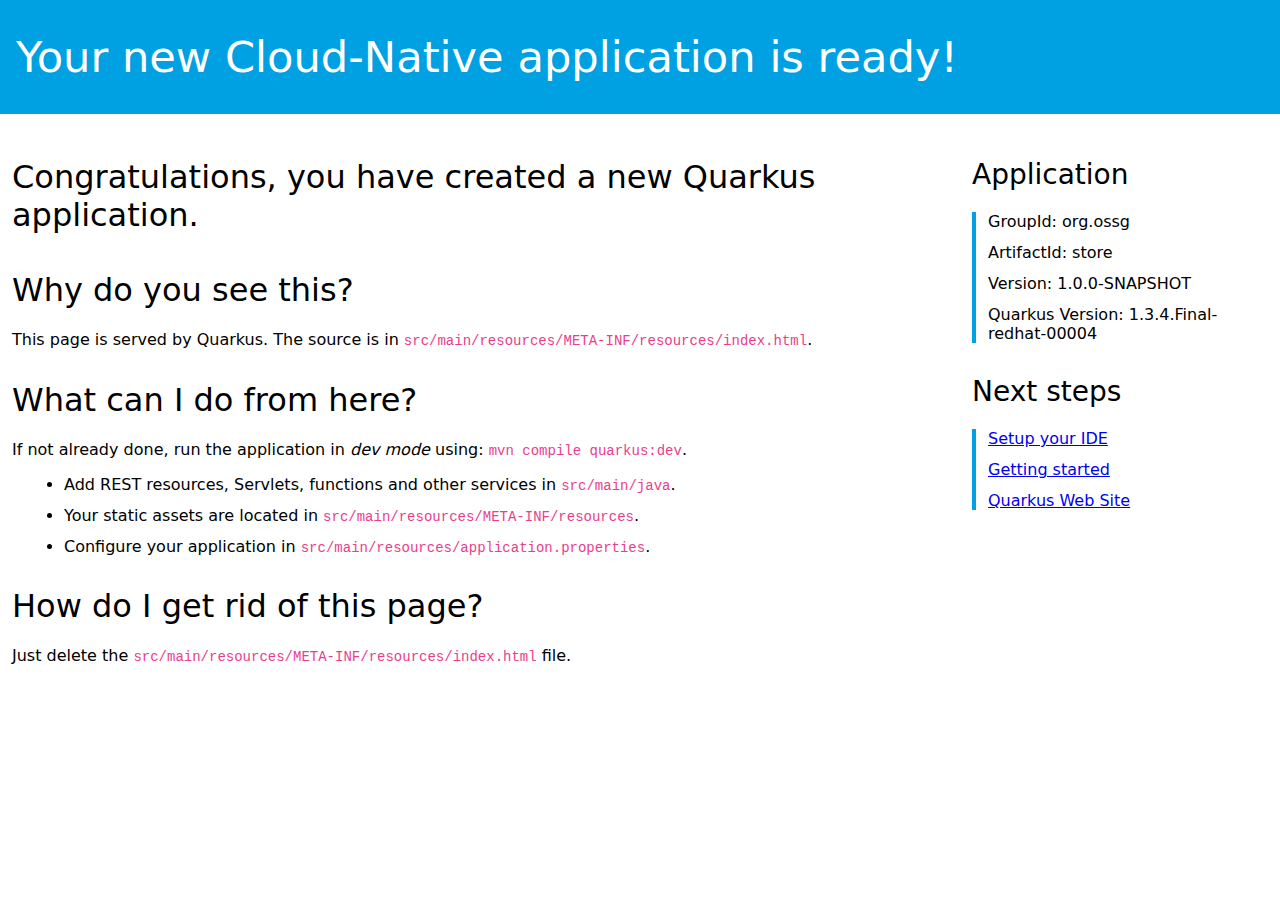
<file: store/src/main/resources/META-INF/resources/index.html>
<!DOCTYPE html>
<html lang="en">
<head>
    <meta charset="UTF-8">
    <title>store - 1.0.0-SNAPSHOT</title>
    <style>
        h1, h2, h3, h4, h5, h6 {
            margin-bottom: 0.5rem;
            font-weight: 400;
            line-height: 1.5;
        }

        h1 {
            font-size: 2.5rem;
        }

        h2 {
            font-size: 2rem
        }

        h3 {
            font-size: 1.75rem
        }

        h4 {
            font-size: 1.5rem
        }

        h5 {
            font-size: 1.25rem
        }

        h6 {
            font-size: 1rem
        }

        .lead {
            font-weight: 300;
            font-size: 2rem;
        }

        .banner {
            font-size: 2.7rem;
            margin: 0;
            padding: 2rem 1rem;
            background-color: #00A1E2;
            color: white;
        }

        body {
            margin: 0;
            font-family: -apple-system, system-ui, "Segoe UI", Roboto, "Helvetica Neue", Arial, sans-serif, "Apple Color Emoji", "Segoe UI Emoji", "Segoe UI Symbol", "Noto Color Emoji";
        }

        code {
            font-family: SFMono-Regular, Menlo, Monaco, Consolas, "Liberation Mono", "Courier New", monospace;
            font-size: 87.5%;
            color: #e83e8c;
            word-break: break-word;
        }

        .left-column {
            padding: .75rem;
            max-width: 75%;
            min-width: 55%;
        }

        .right-column {
            padding: .75rem;
            max-width: 25%;
        }

        .container {
            display: flex;
            width: 100%;
        }

        li {
            margin: 0.75rem;
        }

        .right-section {
            margin-left: 1rem;
            padding-left: 0.5rem;
        }

        .right-section h3 {
            padding-top: 0;
            font-weight: 200;
        }

        .right-section ul {
            border-left: 0.3rem solid #00A1E2;
            list-style-type: none;
            padding-left: 0;
        }

    </style>
</head>
<body>

<div class="banner lead">
    Your new Cloud-Native application is ready!
</div>

<div class="container">
    <div class="left-column">
        <p class="lead"> Congratulations, you have created a new Quarkus application.</p>

        <h2>Why do you see this?</h2>

        <p>This page is served by Quarkus. The source is in
            <code>src/main/resources/META-INF/resources/index.html</code>.</p>

        <h2>What can I do from here?</h2>

        <p>If not already done, run the application in <em>dev mode</em> using: <code>mvn compile quarkus:dev</code>.
        </p>
        <ul>
            <li>Add REST resources, Servlets, functions and other services in <code>src/main/java</code>.</li>
            <li>Your static assets are located in <code>src/main/resources/META-INF/resources</code>.</li>
            <li>Configure your application in <code>src/main/resources/application.properties</code>.
            </li>
        </ul>

        <h2>How do I get rid of this page?</h2>
        <p>Just delete the <code>src/main/resources/META-INF/resources/index.html</code> file.</p>
    </div>
    <div class="right-column">
        <div class="right-section">
            <h3>Application</h3>
            <ul>
                <li>GroupId: org.ossg</li>
                <li>ArtifactId: store</li>
                <li>Version: 1.0.0-SNAPSHOT</li>
                <li>Quarkus Version: 1.3.4.Final-redhat-00004</li>
            </ul>
        </div>
        <div class="right-section">
            <h3>Next steps</h3>
            <ul>
                <li><a href="https://quarkus.io/guides/maven-tooling.html" target="_blank">Setup your IDE</a></li>
                <li><a href="https://quarkus.io/guides/getting-started.html" target="_blank">Getting started</a></li>
                <li><a href="https://quarkus.io" target="_blank">Quarkus Web Site</a></li>
            </ul>
        </div>
    </div>
</div>


</body>
</html>
</file>
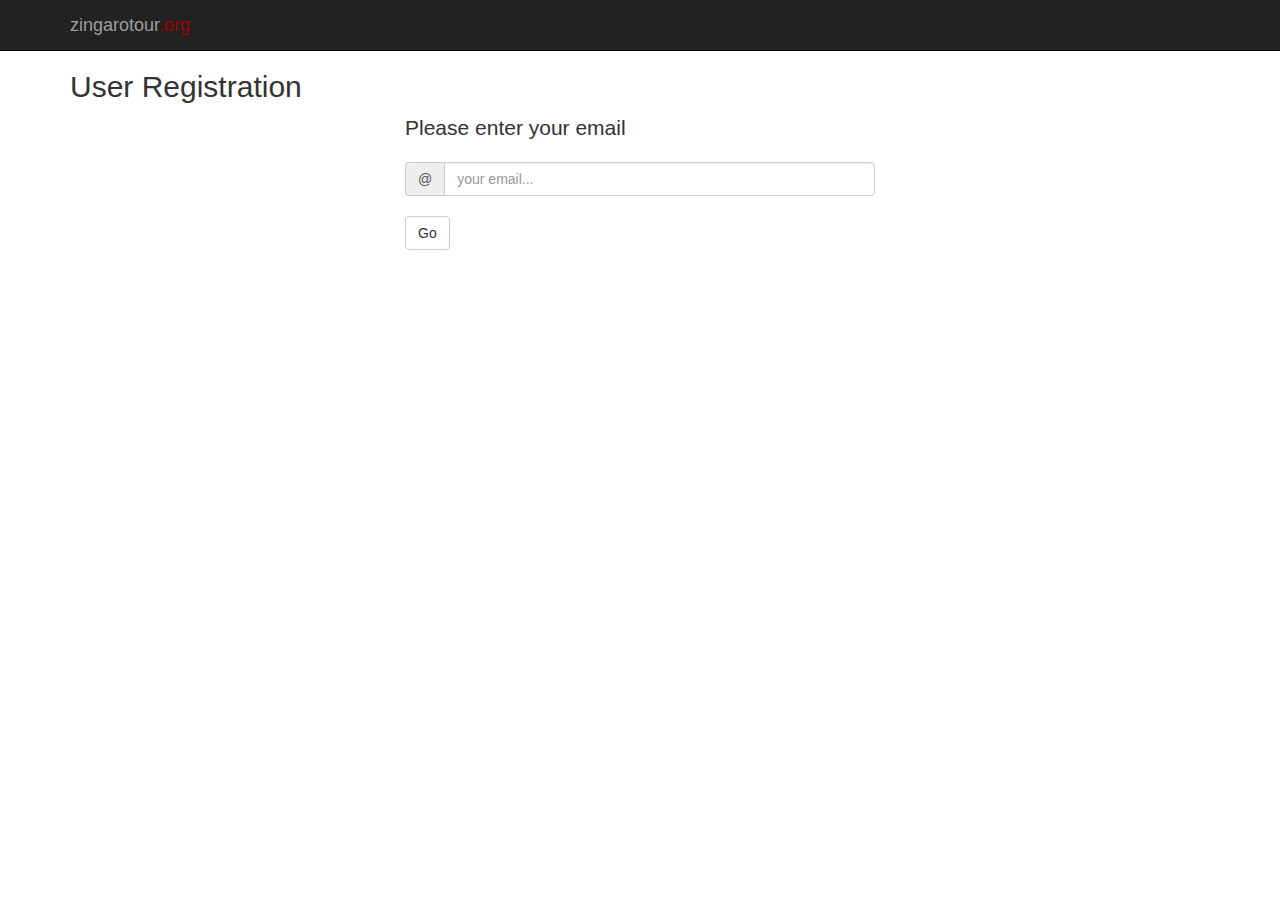
<file: web/registration.html>
<!doctype html>
<html lang="en">
  <head>
    <meta charset="utf-8">
    <meta name="viewport" content="width=device-width, initial-scale=1, shrink-to-fit=no">
    <meta name="description" content="page with tournaments archive list">
    <meta name="author" content="Andrea Leoncini">
    <meta name="keywords" value="golf, zingarotour, zingaro tour, classifica, roma">
    <link rel="icon" href="favicon.ico">

    <title>zingarotour.org - Registration</title>

    <!-- Bootstrap core CSS -->
    <link href="css/bootstrap.min.css" rel="stylesheet">

    <!-- Custom styles for this template -->
    <link href="css/zt.css" rel="stylesheet">
  </head>

  <body>

  <nav class="navbar navbar-inverse navbar-fixed-top">
    <div class="container">
      <div class="navbar-header">
        <a class="navbar-brand" href="index.html">zingarotour<span style="color: #A30000">.org</span></a>
      </div>
    </div>
  </nav>

  <div class="container">

    <h2>User Registration</h2>

    <div class="container def-zt-template" id="step1_div">

      <p class="lead" id="label_p">Please enter your email</p>

      <div class="alert alert-info" style="display: none;" role="alert" id="email_ok_alert">
        <strong>Valid email!</strong> You are now registered on this device. <a href="index.html" class="alert-link">Keep on playing</a>
      </div>

      <!-- DIV user email ======================================= -->
      <div class="input-group">
        <span class="input-group-addon" id="basic-addon1">@</span>
        <input type="text" class="form-control" placeholder="your email..." aria-describedby="basic-addon1" id="reg_input">
      </div>

      <br>

      <input type="hidden" value="" id='hidden_email'>
      <button type="button" class="btn btn-default" id="email_go_btn">Go</button>
      <!-- DIV user email === END =============================== -->

    </div>

  </div>

  <!-- Bootstrap core JavaScript
  ================================================== -->
  <!-- Placed at the end of the document so the pages load faster -->
  <script src="js/jquery-3.2.1.min.js"></script>
  <script src="js/bootstrap.min.js"></script>
  <!-- <script src="https://cdnjs.cloudflare.com/ajax/libs/tether/1.4.0/js/tether.min.js" integrity="sha384-DztdAPBWPRXSA/3eYEEUWrWCy7G5KFbe8fFjk5JAIxUYHKkDx6Qin1DkWx51bBrb" crossorigin="anonymous"></script> -->

  <!-- Specific page scripts -->
  <!-- ================================================== -->
  <script src="js/zt_utils.js"></script>
  <script src="js/zt_recording_area.js"></script>

    <script>

        $(document).ready(function(){
            $("#email_go_btn").click(function(){
                var email = $("#reg_input").val();
                if (email.indexOf('@') > -1){
                    checkUserEmail(email);
                } else {
                    var name = email;
                    email = $("#hidden_email").val();
                    completeUserRegistration(email, name);
                }
            });
        });

    </script>
    <!-- ================================================== -->

  </body>
</html>
</file>
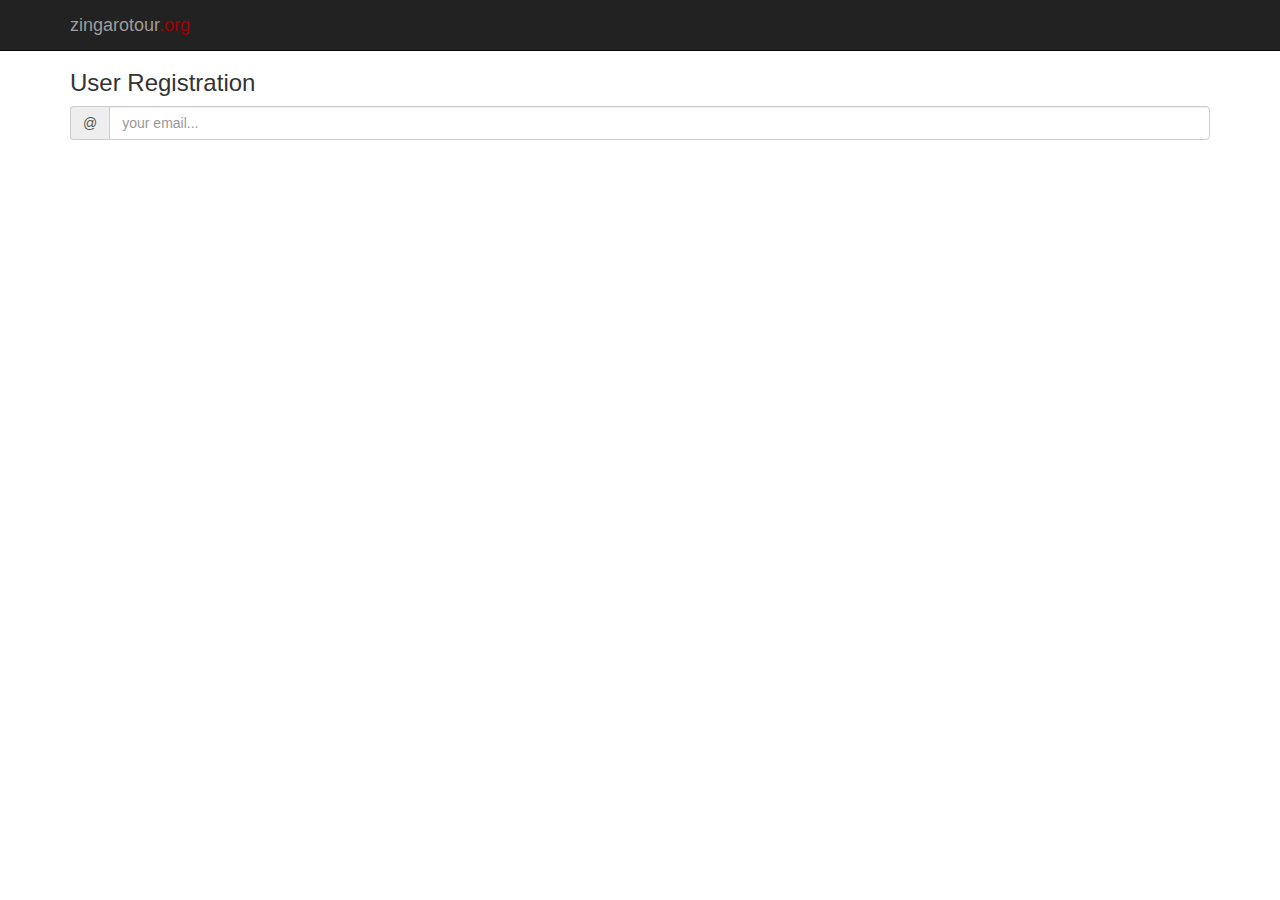
<file: web/scorecard.html>
<!doctype html>
<html lang="en">
<head>
    <meta charset="utf-8">
    <meta name="viewport" content="width=device-width, initial-scale=1, shrink-to-fit=no">
    <meta name="description" content="page with tournaments archive list">
    <meta name="author" content="Andrea Leoncini">
    <meta name="keywords" value="golf, zingarotour, zingaro tour, classifica, roma">
    <link rel="icon" href="favicon.ico">

    <title>zingarotour.org - Registration</title>

    <!-- Bootstrap core CSS -->
    <link href="css/bootstrap.min.css" rel="stylesheet">

    <!-- Custom styles for this template -->
    <link href="css/zt.css" rel="stylesheet">
</head>

<body>

<nav class="navbar navbar-inverse navbar-fixed-top">
    <div class="container">
        <div class="navbar-header">
            <a class="navbar-brand" href="index.html">zingarotour<span style="color: #A30000">.org</span></a>
        </div>
    </div>
</nav>


<div class="container">

    <h3>User Registration</h3>

    <!-- DIV user email ======================================= -->
    <div class="input-group">
        <span class="input-group-addon" id="basic-addon1">@</span>
        <input type="text" class="form-control" placeholder="your email..." aria-describedby="basic-addon1">
    </div>
    <!-- DIV user email === END =============================== -->

</div>

<!-- Bootstrap core JavaScript
================================================== -->
<!-- Placed at the end of the document so the pages load faster -->
<script src="js/jquery-3.2.1.min.js"></script>
<script src="js/bootstrap.min.js"></script>

<!-- Specific page scripts -->
<!-- ================================================== -->
<script src="js/zt_utils.js"></script>
<script src="js/zt_recording_area.js"></script>

<script>

    $(document).ready(function(){
    });

</script>
<!-- ================================================== -->

</body>
</html>
</file>
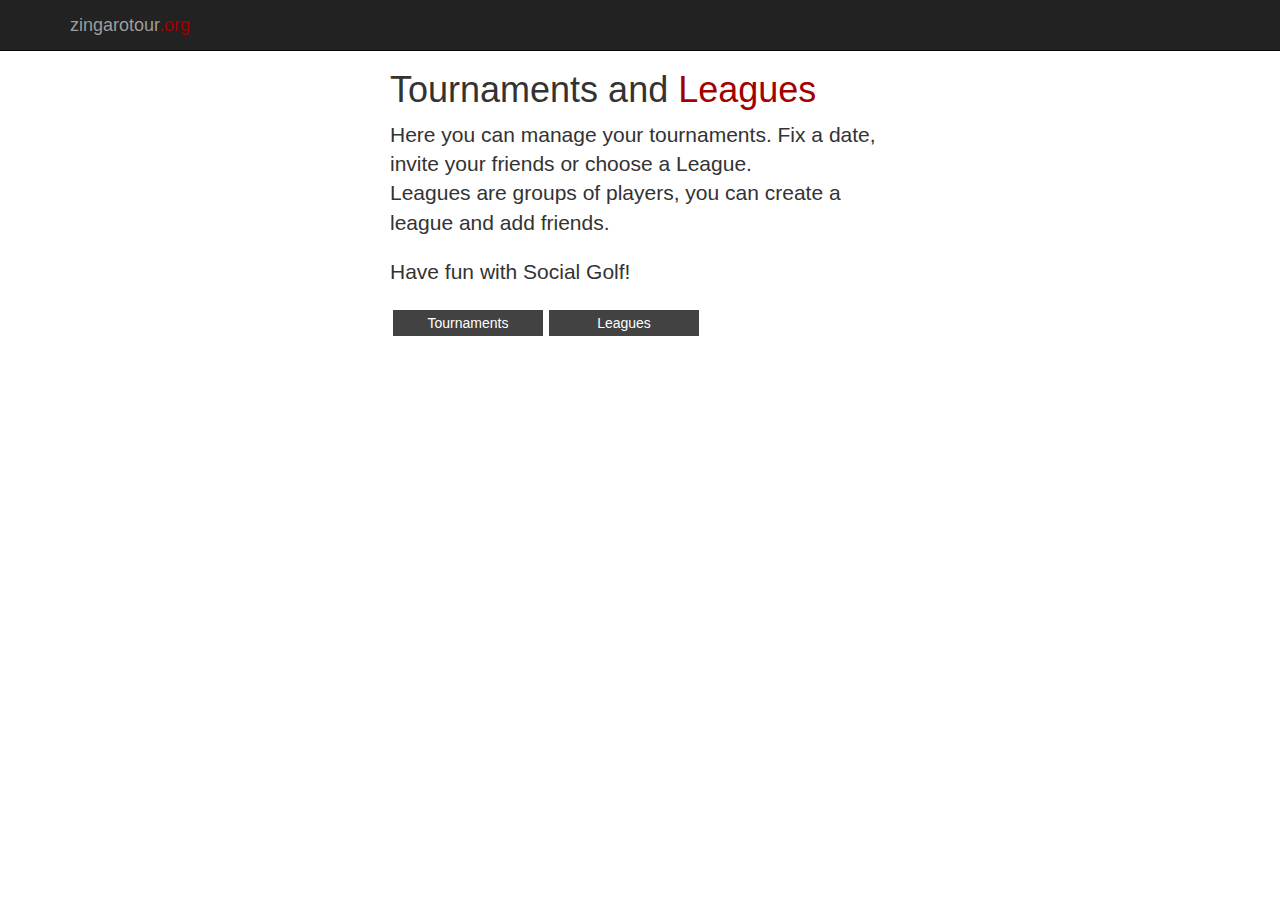
<file: web/tandl.html>
<!doctype html>
<html lang="en">
  <head>
    <meta charset="utf-8">
    <meta name="viewport" content="width=device-width, initial-scale=1, shrink-to-fit=no">
    <meta name="description" content="home page for tournaments and leagues">
    <meta name="author" content="Andrea Leoncini">
    <meta name="keywords" value="golf, zingarotour, zingaro tour, classifica, roma">
    <link rel="icon" href="favicon.ico">

    <title>zingarotour.org - Tournaments and Leagues</title>

    <!-- Bootstrap core CSS -->
    <link href="css/bootstrap.min.css" rel="stylesheet">

    <!-- Custom styles for this template -->
    <link href="css/zt.css" rel="stylesheet">
  </head>

  <body>

    <nav class="navbar navbar-inverse navbar-fixed-top">
      <div class="container">
        <div class="navbar-header">
          <a class="navbar-brand" href="index.html">zingarotour<span style="color: #A30000">.org</span></a>
        </div>
      </div>
    </nav>

    <div class="container">
      <div class="def-zt-template">
        <h1>Tournaments and <span style="color: #A30000">Leagues</span></h1>

        <p class="lead">Here you can manage your tournaments. Fix a date, invite your friends or choose a League.<br>
          Leagues are groups of players, you can create a league and add friends.</p>
        <p class="lead">Have fun with Social Golf!</p>

        <a href="tournament.html">
          <div class="btn-zt-default">Tournaments</div>
        </a>
        <a href="league.html">
          <div class="btn-zt-default">Leagues</div>
        </a>

      </div>
    </div>

  <!-- Bootstrap core JavaScript
  ================================================== -->
  <!-- Placed at the end of the document so the pages load faster -->
  <script src="js/jquery-3.2.1.min.js"></script>
  <!-- <script src="js/tether.min.js"></script> -->
  <script src="js/bootstrap.min.js"></script>

  <!-- Custom scripts for this site -->
  <script src="js/zt_recording_area.js"></script>

  </body>
</html>
</file>
<file: web/css/zt.css>
body {
  padding-top: 50px;
}
.starter-template {
  padding: 3rem 1.5rem;
  text-align: center;
}
.def-zt-template {
  max-width:500px;
  margin: auto;
  text-align: left;
}
.btn-zt-default {
  float: left;
  background: #424242;
  padding: 3px;
  text-align: center;
  color: white;
  width: 30%;
  margin: 3px;
}
.btn-zt-default:hover {
  background: #6e6e6e;
  color: white;
}

.btn-search {
  background: #424242;
  border-radius: 0;
  color: #fff;
  border-width: 1px;
  border-style: solid;
  border-color: #1c1c1c;
}
.btn-search:link, .btn-search:visited {
  color: #fff;
}
.btn-search:active, .btn-search:hover {
  background: #1c1c1c;
  color: #fff;
}

.inTheMiddle {
  margin:0 auto;
  width:600px;
}

table#tbl_courses {
  border-collapse: collapse;
  max-width:500px;
}
#tbl_courses tr {
  background-color: #eee;
  border-top: 1px solid #fff;
}
#tbl_courses tr:hover {
  background-color: #ccc;
}
#tbl_courses th {
  background-color: #fff;
}
#tbl_courses th, #example td {
  padding: 3px 5px;
}
#tbl_courses td:hover {
  cursor: pointer;
}

.hole_num {
  font-size: 100px;
  font-style: normal;
  font-weight: bold;
  vertical-align: middle;
  text-align: center;
  color: #203846;
}
.hole_info {
  font-size: 25px;
  font-style: normal;
  font-weight: normal;
  vertical-align: middle;
  text-align: center;
  color: #777;
}
.hole_str_put {
  font-size: 36px;
  font-style: normal;
  font-weight: bold;
  vertical-align: top;
  text-align: center;
  color: #203846;
}
.hole_str_put_lbl {
  font-size: 12px;
  font-stretch: extra-expanded;
  font-style: normal;
  font-weight: normal;
  vertical-align: middle;
  text-align: center;
  color: #B3B3B3;
}
.hole_stats_val {
  font-size: 30px;
  font-style: normal;
  font-weight: normal;
  vertical-align: middle;
  text-align: center;
  color: #B3B3B3;
}

/* set of style for round review table */
.round_tbl {
  text-align: center;
}
.round_tbl tbody tr:hover td {
  background-color: #eeeeff;
}
.round_tbl_hrow {
  text-align: center;
  font-weight: bold;
  color: #eeeeee;
  background-color: #666666;
}
.round_tbl_row_title {
  text-align: left;
  font-weight: bold;
}
.round_tbl_sum {
  text-align: center;
  font-weight: bold;
  color: #A30000;
}
.round_tbl_td_par {
  text-align: center;
  background-color: #bedcea;
  font-weight: normal;
}
.round_tbl_td_bog {
  text-align: center;
  background-color: #dddddd;
  font-weight: normal;
}
.round_tbl_td_brd {
  text-align: center;
  background-color: #eeaaaa;
  color: #761c19;
  font-weight: bold;
}
.round_tbl_td_dbg {
  text-align: center;
  background-color: #f4edd0;
  font-weight: normal;
}
/* set of style for tournament review table */
.t_tbl_th_left {
  text-align: left;
  font-weight: bold;
  color: #eeeeff;
  background-color: #777777;
}
.t_tbl_th_center {
  text-align: center;
  font-weight: normal;
  color: #eeeeff;
  background-color: #777777;
}
.t_tbl_td_left {
  text-align: left;
  font-weight: bold;
}

.archive-template {
  padding: 2rem 4rem;
  text-align: left;
}
.partially-transparent {
  background:rgba(255,255,255,0.3);
}

.tbl_archive {
  font-size: 10px;
}

.tbl_win {
  font-size: 10px;
  font-weight: bold;
  color: #A30000;
}

.arch {
  font-size: 0.8em;
}

.arch_h {
  font-size: 0.8em;
  font-weight: bold;
  color: #A30000;
}

.cp-text {
  font-size: 8px;
  text-align: center;
  color: rgba(0,0,0,.7);
  text-shadow: 0 1px rgba(255, 255, 255, 0.1);
}
</file>
